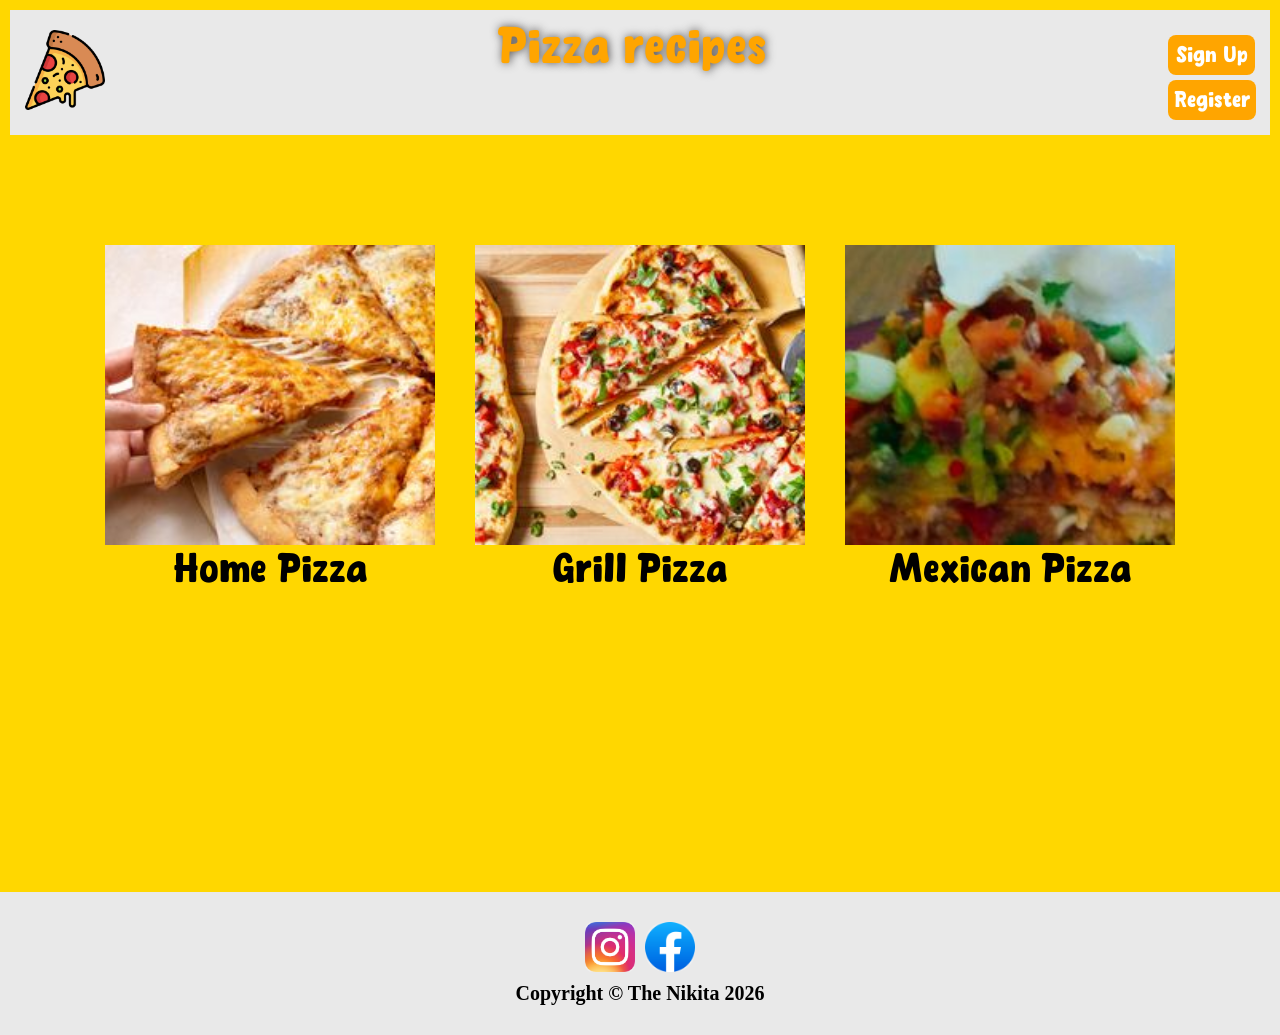
<file: index.html>
<!DOCTYPE html>
<html lang="en">

<head>
  <meta charset="UTF-8">
  <meta name="viewport" content="width=device-width, initial-scale=1.0">
  <link rel="stylesheet" href="styles.css">
  <title>Odin recipes</title>
</head>

<body class="body">
  <header class="header">
    <div class="logo">
      <img class="logopizza" src="./images/logo.jpg" alt="logo">
    </div>
    <div class="nametitle">Pizza recipes</div>
    <div class="buttons1">
      <button class="signup">Sign Up</button>
      <button class="reg">Register</button>
    </div>  
  </header>
  
  <div class="hero">
    <div class="navigator">
      <div class="navone">
        <a href="./recipes/pizza.html">
          <button class="pizza1"></button>
        </a>
        <div class="navtone">Home Pizza</div>
      </div>
      <div class="navtwo">
        <a href="./recipes/pizza2.html">
          <button class="pizza2"></button>
        </a>
        <div class="navttwo">Grill Pizza</div>
      </div>
      <div class="navthree">
        <a href="./recipes/pizza3.html">
        <button class="pizza3"></button>
        </a>
        <div class="navtthree">Mexican Pizza</div>
      </div>
    </div>
  </div>

  <div class="bottomb">
    <div class="links">
      <button class="instagram"></button>
      <button class="facebook"></button>
    </div>
    <div class="bottext"><strong>Copyright © The Nikita 2026</strong></div>
    
  </div>


</body>   


</html>
</file>
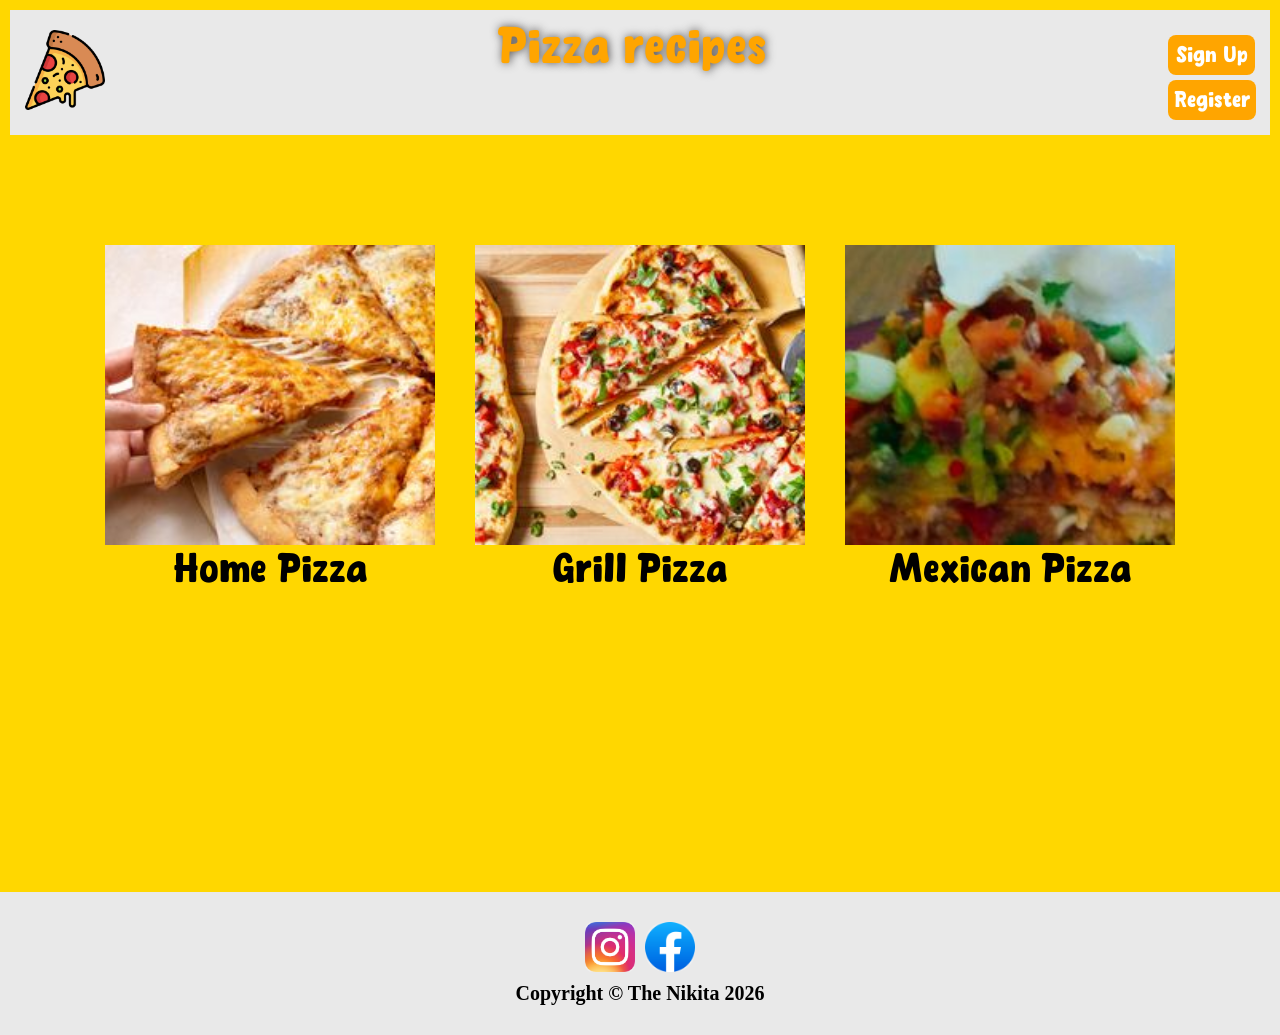
<file: odin-recipies/index.html>
<!DOCTYPE html>
<html lang="en">

<head>
  <meta charset="UTF-8">
  <meta name="viewport" content="width=device-width, initial-scale=1.0">
  <link rel="stylesheet" href="styles.css">
  <title>Odin recipes</title>
</head>

<body class="body">
  <header class="header">
    <div class="logo">
      <img class="logopizza" src="images/logo.jpg" alt="logo">
    </div>
    <div class="nametitle">Pizza recipes</div>
    <div class="buttons1">
      <button class="signup">Sign Up</button>
      <button class="reg">Register</button>
    </div>  
  </header>
  
  <div class="hero">
    <div class="navigator">
      <div class="navone">
        <a href="./recipes/pizza.html">
          <button class="pizza1"></button>
        </a>
        <div class="navtone">Home Pizza</div>
      </div>
      <div class="navtwo">
        <a href="./recipes/pizza2.html">
          <button class="pizza2"></button>
        </a>
        <div class="navttwo">Grill Pizza</div>
      </div>
      <div class="navthree">
        <a href="./recipes/pizza3.html">
        <button class="pizza3"></button>
        </a>
        <div class="navtthree">Mexican Pizza</div>
      </div>
    </div>
  </div>

  <div class="bottomb">
    <div class="links">
      <button class="instagram"></button>
      <button class="facebook"></button>
    </div>
    <div class="bottext"><strong>Copyright © The Nikita 2026</strong></div>
    
  </div>


</body>   


</html>
</file>
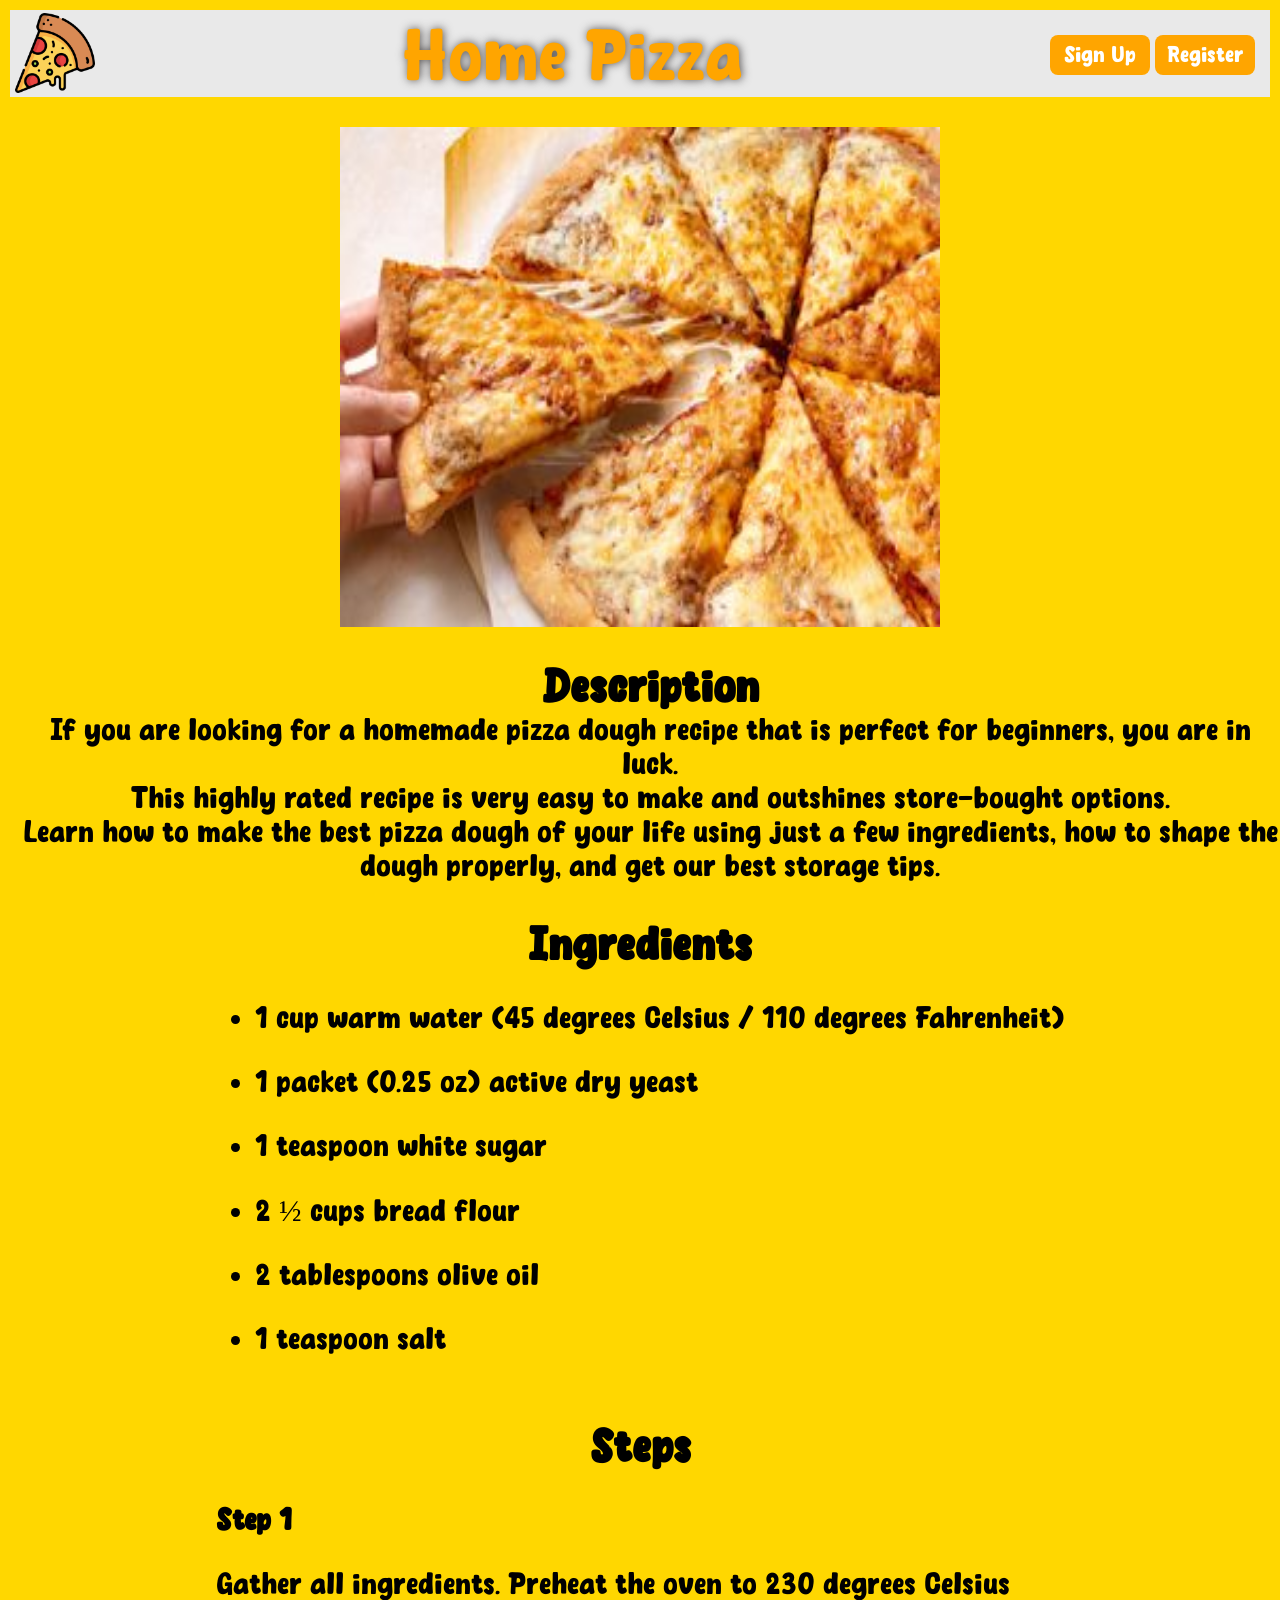
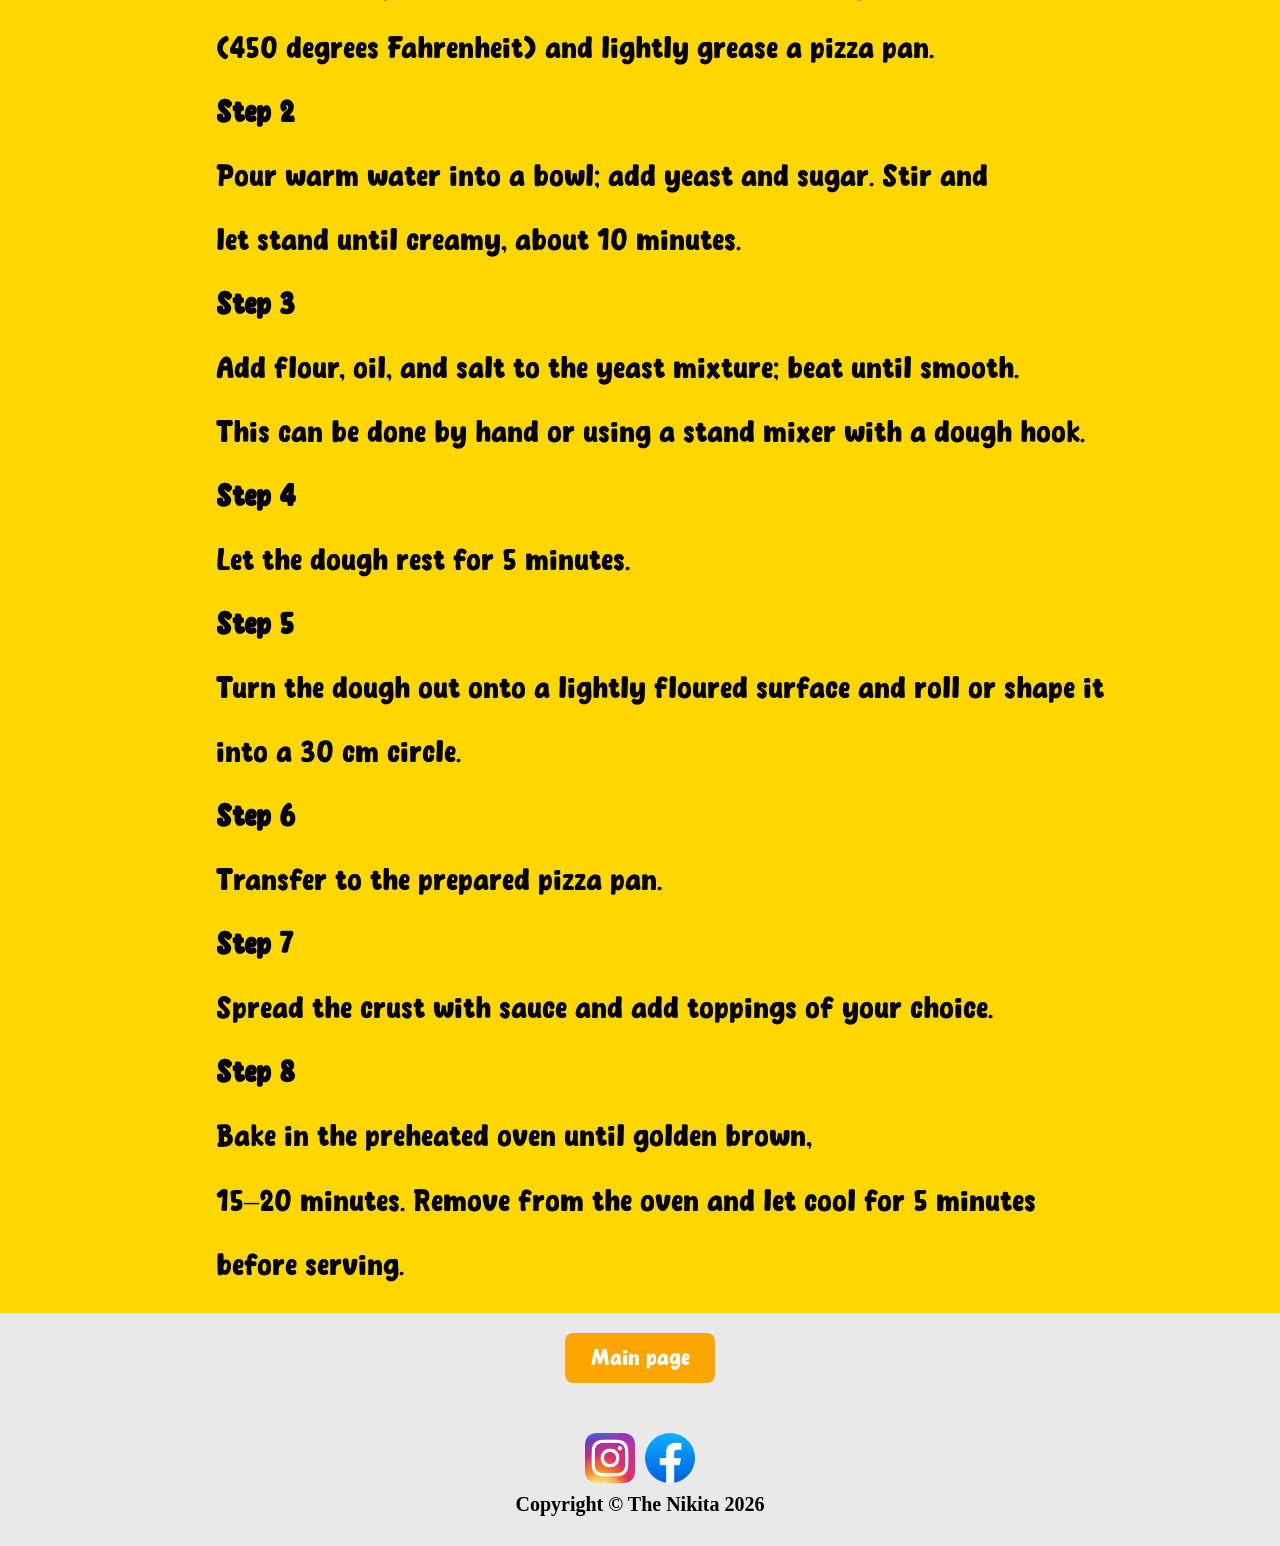
<file: recipes/pizza.html>
<!DOCTYPE html>
<html lang="en">

<head>
  <meta charset="UTF-8">
  <meta name="viewport" content="width=device-width, initial-scale=1.0">
  <link rel="stylesheet" href="../stylespizza.css">
  <title>Home Pizza</title>
</head>

<body class="body">
  <header class="headerpage">
    <div class="logo">
      <img class="logopizza" src="../images/logo.jpg" alt="logo">
    </div>
    <div class="nametitle">Home Pizza</div>
    <div class="buttons1">
      <button class="signup">Sign Up</button>
      <button class="reg">Register</button>
    </div>
  </header>

  <main class="pizzapage1">
    <div class="pizzaimg">
      <img class="pizzaimg2" src="../images/pizza1.jpg" height="382">
    </div>
    <div class="maintext">
      <div class="description">
        <div class="desc">
          <h2>Description</h2>
            If you are looking for a homemade pizza dough recipe that is perfect for beginners, you are in luck.<br>
            This highly rated recipe is very easy to make and outshines store-bought options.<br>
            Learn how to make the best pizza dough of your life using just a few ingredients, how to shape the dough properly, and get our best storage tips.<br>
        </div>
      </div>

      <div class="ing">
        <div class="ing2">
          <h2 class="titleing">Ingredients</h2>
          <ul class="ingredients">
            <li>
              <p>1 cup warm water (45 degrees Celsius / 110 degrees Fahrenheit)</p>
            </li>
            <li>
              <p>1 packet (0.25 oz) active dry yeast</p>
            </li>
            <li>
              <p>1 teaspoon white sugar</p>
            </li>
            <li>
              <p>2 ½ cups bread flour</p>
            </li>
            <li>
              <p>2 tablespoons olive oil</p>
            </li>
            <li>
              <p>1 teaspoon salt</p>
            </li>
          </ul>
        </div>
      </div>

      <div class="steps">
        <div class="steps2">
          <h2 class="titlesteps">Steps</h2>
            <ol>
              <li>
                <p><strong>Step 1</strong></p>
                <p>Gather all ingredients. Preheat the oven to 230 degrees Celsius</p>
                <p>(450 degrees Fahrenheit) and lightly grease a pizza pan.</p>
              </li>
              <li>
                <p><strong>Step 2</strong></p>
                <p>Pour warm water into a bowl; add yeast and sugar. Stir and</p>
                <p>let stand until creamy, about 10 minutes.</p>
              </li>
              <li>
                <p><strong>Step 3</strong></p>
                <p>Add flour, oil, and salt to the yeast mixture; beat until smooth.</p>
                <p>This can be done by hand or using a stand mixer with a dough hook.</p>
              </li>
              <li>
                <p><strong>Step 4</strong></p>
                <p>Let the dough rest for 5 minutes.</p>
              </li>
              <li>
                <p><strong>Step 5</strong></p>
                <p>Turn the dough out onto a lightly floured surface and roll or shape it</p>
                <p>into a 30 cm circle.</p>
              </li>
              <li>
                <p><strong>Step 6</strong></p>
                <p>Transfer to the prepared pizza pan.</p>
              </li>
              <li>
                <p><strong>Step 7</strong></p>
                <p>Spread the crust with sauce and add toppings of your choice.</p>
              </li>
              <li>
                <p><strong>Step 8</strong></p>
                <p>Bake in the preheated oven until golden brown,</p>
                <p>15–20 minutes. Remove from the oven and let cool for 5 minutes</p>
                <p>before serving.</p>
              </li>
            </ol>
        </div>
      </div>
    </div>
  </main>
  <div class="linkmain">
    <a href="../index.html">
      <button class="mainpage">Main page</button>
    </a>
    
  </div>

  <div class="bottomb">
    <div class="links">
      <button class="instagram"></button>
      <button class="facebook"></button>
    </div>
    <div class="bottext"><strong>Copyright © The Nikita 2026</strong></div>
    
  </div>
</body>
</html>
</file>
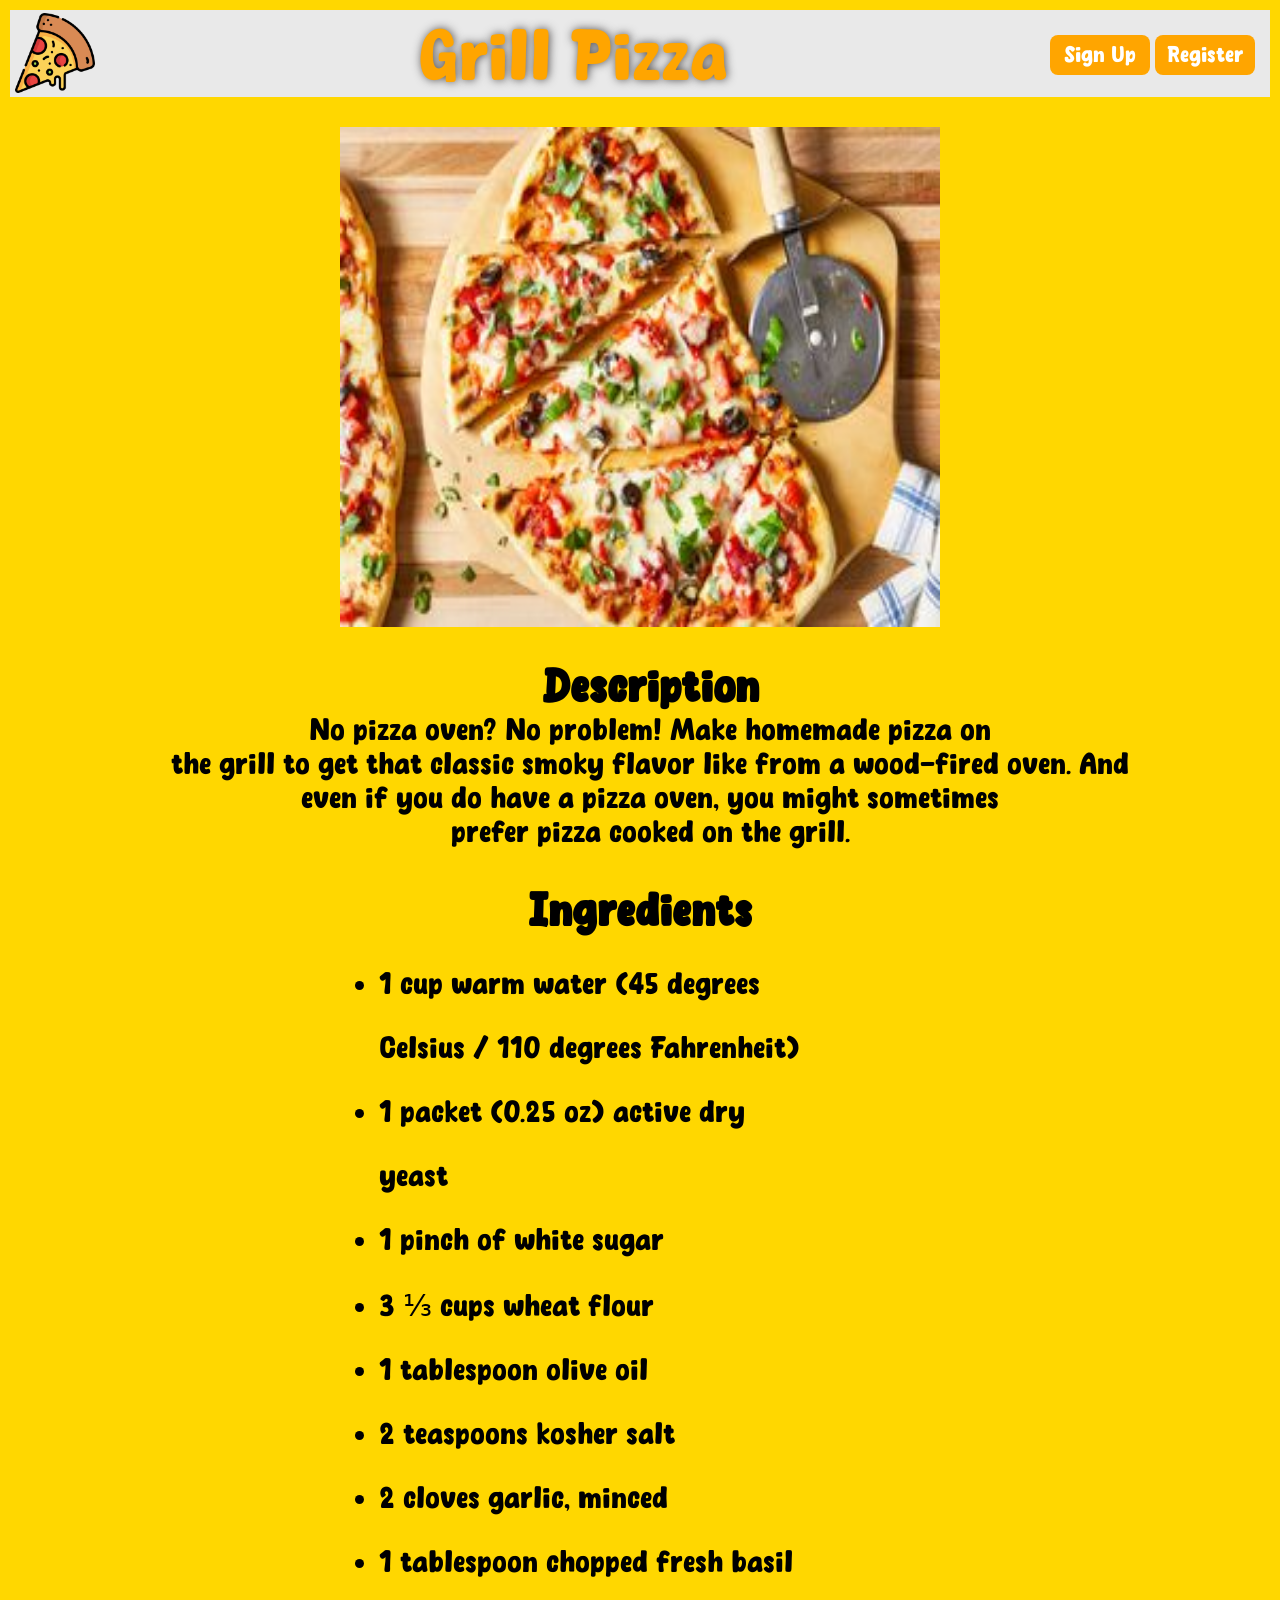
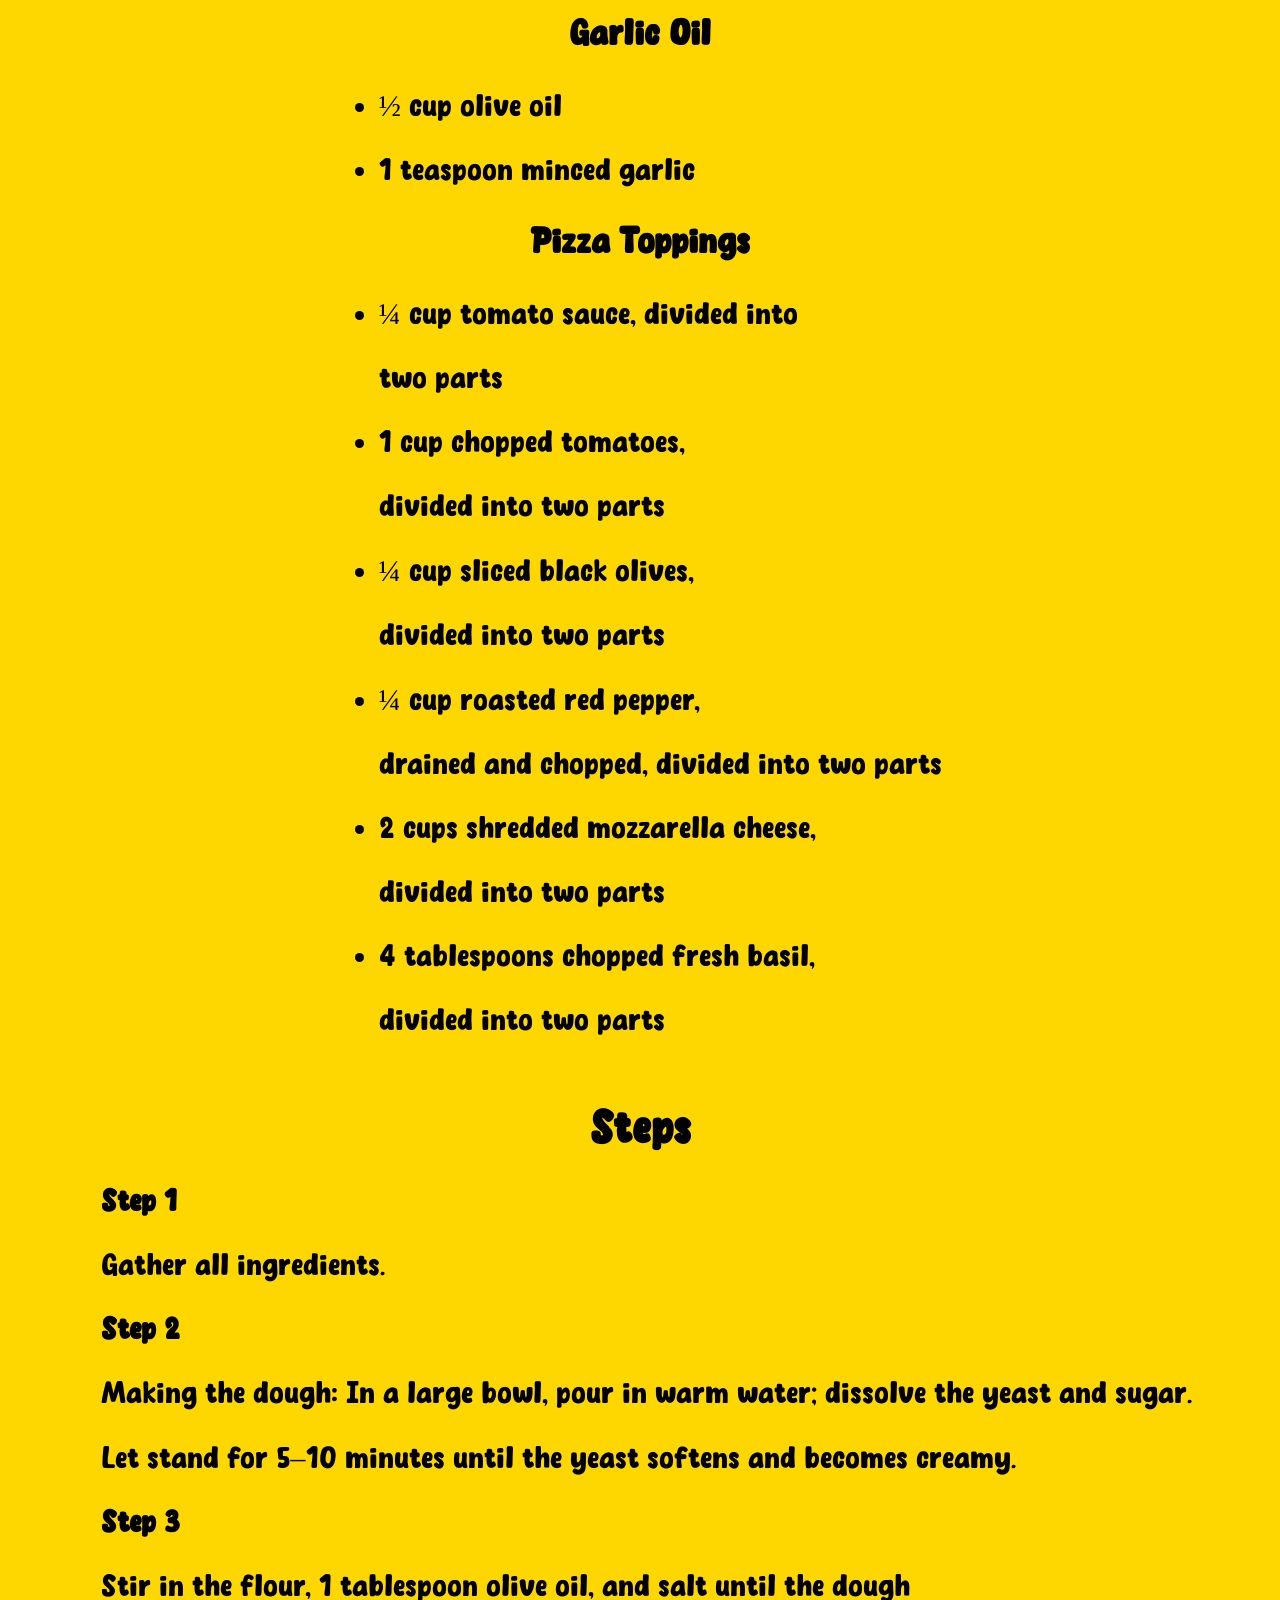
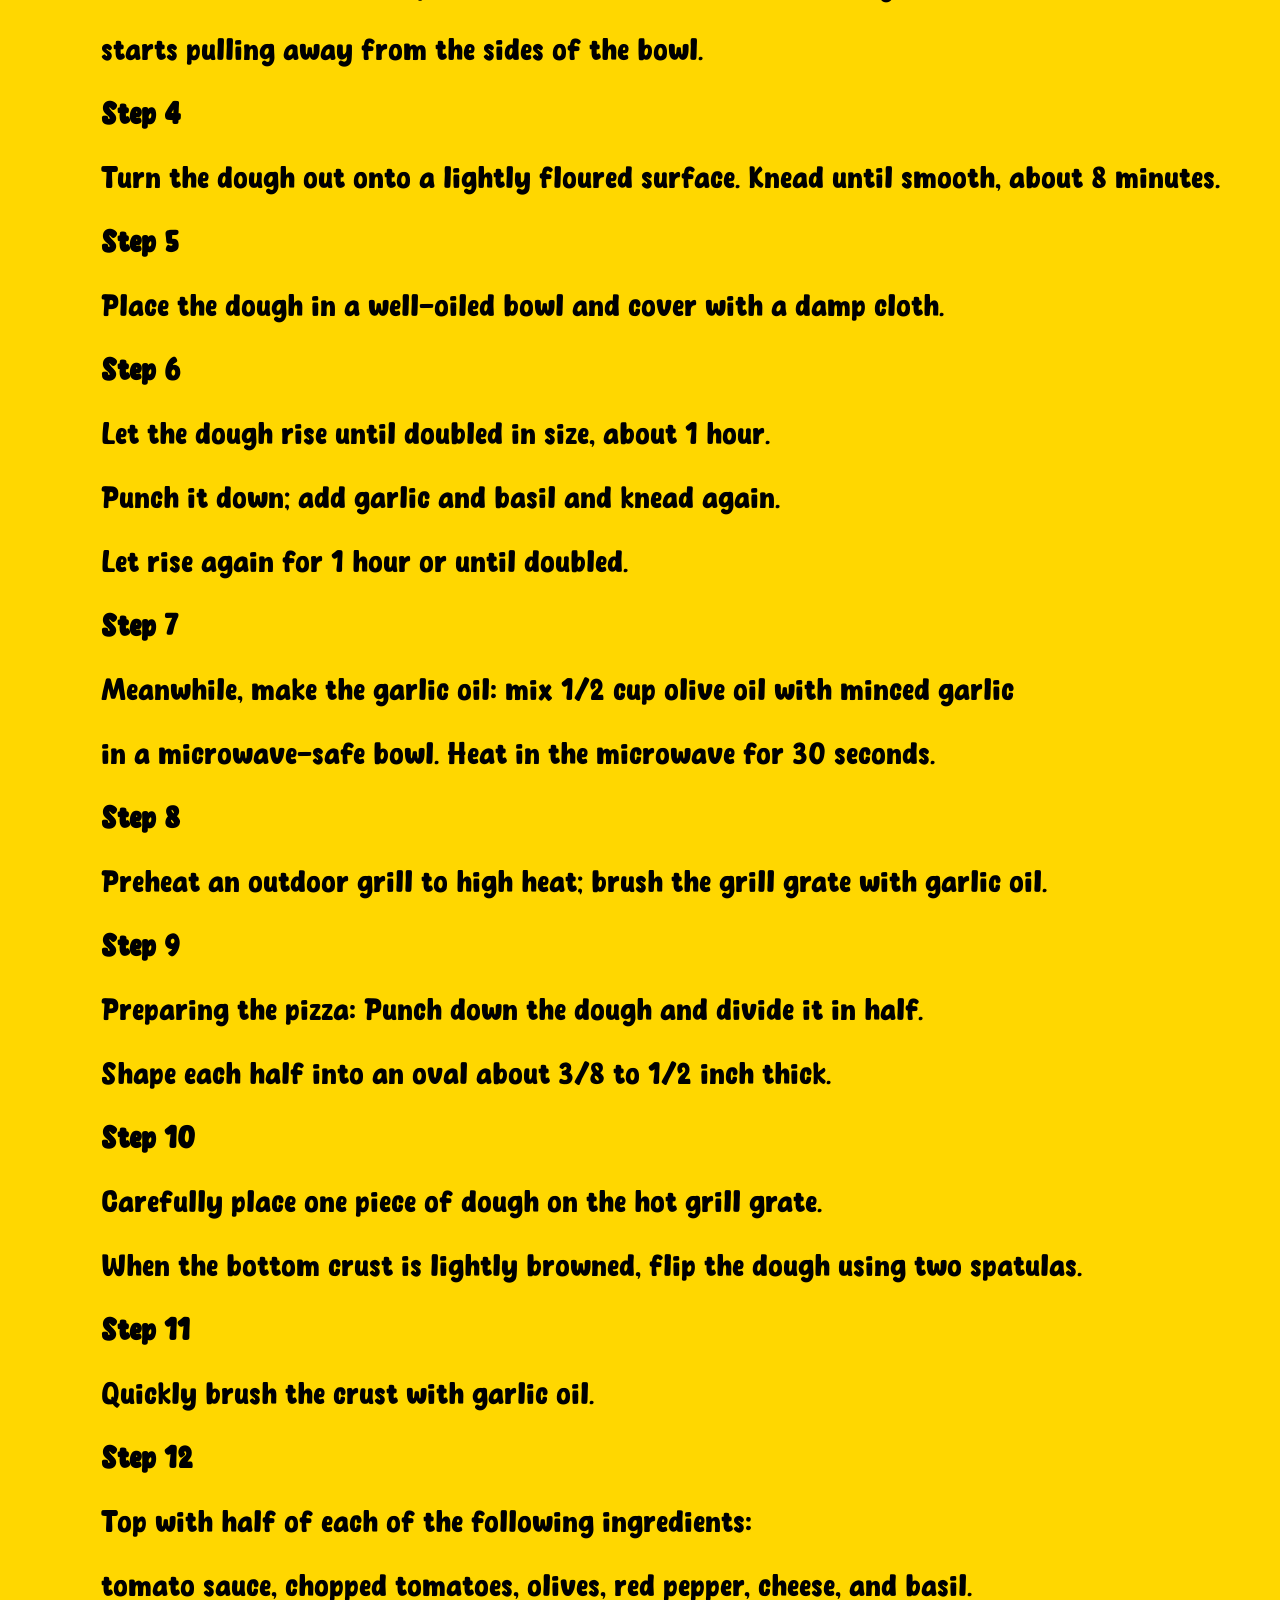
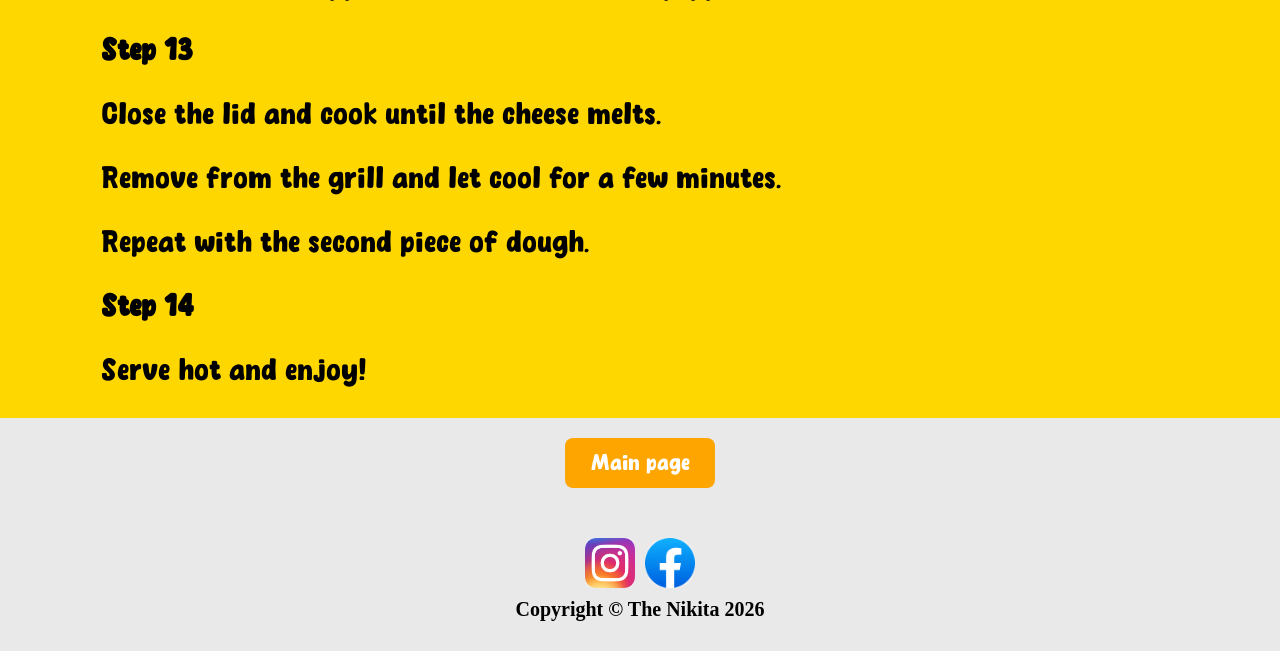
<file: recipes/pizza2.html>
<!DOCTYPE html>
<html lang="en">

<head>
  <meta charset="UTF-8">
  <meta name="viewport" content="width=device-width, initial-scale=1.0">
  <link rel="stylesheet" href="../stylespizza.css">
  <title>Grill Pizza</title>
</head>

<body class="body">
  <header class="headerpage">
    <div class="logo">
      <img class="logopizza" src="../images/logo.jpg" alt="logo">
    </div>
    <div class="nametitle">Grill Pizza</div>
    <div class="buttons1">
      <button class="signup">Sign Up</button>
      <button class="reg">Register</button>
    </div>
  </header>

  <main class="pizzapage1">
    <div class="pizzaimg">
      <img class="pizzaimg2" src="../images/pizza2.jpg" height="382">
    </div>
    <div class="maintext">
      <div class="description">
        <div class="desc">
          <h2>Description</h2>
            No pizza oven? No problem! Make homemade pizza on<br>
            the grill to get that classic smoky flavor like from a wood-fired oven. And<br>
            even if you do have a pizza oven, you might sometimes<br>
            prefer pizza cooked on the grill.<br>
        </div>
      </div>

      <div class="ing">
        <div class="ing2">
          <h2 class="titleing">Ingredients</h2>
          <ul class="ingredients">
              <li>
                <p>1 cup warm water (45 degrees</p>
                <p>Celsius / 110 degrees Fahrenheit)</p>
              </li>
              <li>
                <p>1 packet (0.25 oz) active dry</p>
                <p>yeast</p>
              </li>
              <li>
                <p>1 pinch of white sugar</p>
              </li>
              <li>
                <p>3 ⅓ cups wheat flour</p>
              </li>
              <li>
                <p>1 tablespoon olive oil</p>
              </li>
              <li>
                <p>2 teaspoons kosher salt</p>
              </li>
              <li>
                <p>2 cloves garlic, minced</p>
              </li>
              <li>
                <p>1 tablespoon chopped fresh basil</p>
              </li>
          </ul>

          <h3 class="titleing2">Garlic Oil</h3>
          <ul>
            
            <li>
              <p>½ cup olive oil</p>
            </li>
            <li>
              <p>1 teaspoon minced garlic</p>
            </li>
          </ul>

          <h3 class="titleing2">Pizza Toppings</h3>
          <ul>
            <li>
              <p>¼ cup tomato sauce, divided into</p>
              <p>two parts</p>
            </li>
            <li>
              <p>1 cup chopped tomatoes,</p>
              <p>divided into two parts</p>
            </li>
            <li>
              <p>¼ cup sliced black olives,</p>
              <p>divided into two parts</p>
            </li>
            <li>
              <p>¼ cup roasted red pepper,</p>
              <p>drained and chopped, divided into two parts</p>
            </li>
            <li>
              <p>2 cups shredded mozzarella cheese,</p>
              <p>divided into two parts</p>
            </li>
            <li>
              <p>4 tablespoons chopped fresh basil,</p>
              <p>divided into two parts</p>
            </li>
          </ul>
        </div>
      </div>

      <div class="steps">
        <div class="steps2">
          <h2 class="titlesteps">Steps</h2>
            <ol>
              <li><p><strong>Step 1</strong></p>
                <p>Gather all ingredients.</p>
              </li>
              <li><p><strong>Step 2</strong></p>
                <p>Making the dough: In a large bowl, pour in warm water; dissolve the yeast and sugar.</p>
                <p>Let stand for 5–10 minutes until the yeast softens and becomes creamy.</p>
              </li>
              <li><p><strong>Step 3</strong></p>
                <p>Stir in the flour, 1 tablespoon olive oil, and salt until the dough</p>
                <p>starts pulling away from the sides of the bowl.</p>
              </li>
              <li><p><strong>Step 4</strong></p>
                <p>Turn the dough out onto a lightly floured surface. Knead until smooth, about 8 minutes.</p>
              </li>
              <li><p><strong>Step 5</strong></p>
                <p>Place the dough in a well-oiled bowl and cover with a damp cloth.</p>
              </li>
              <li><p><strong>Step 6</strong></p>
                <p>Let the dough rise until doubled in size, about 1 hour.</p>
                <p>Punch it down; add garlic and basil and knead again.</p>
                <p>Let rise again for 1 hour or until doubled.</p>
              </li>
              <li><p><strong>Step 7</strong></p>
                <p>Meanwhile, make the garlic oil: mix 1/2 cup olive oil with minced garlic</p>
                <p>in a microwave-safe bowl. Heat in the microwave for 30 seconds.</p>
              </li>
              <li><p><strong>Step 8</strong></p>
                <p>Preheat an outdoor grill to high heat; brush the grill grate with garlic oil.</p>
              </li>
              <li><p><strong>Step 9</strong></p>
                <p>Preparing the pizza: Punch down the dough and divide it in half.</p>
                <p>Shape each half into an oval about 3/8 to 1/2 inch thick.</p>
              </li>
              <li><p><strong>Step 10</strong></p>
                <p>Carefully place one piece of dough on the hot grill grate.</p>
                <p>When the bottom crust is lightly browned, flip the dough using two spatulas.</p>
              </li>
              <li><p><strong>Step 11</strong></p>
                <p>Quickly brush the crust with garlic oil.</p>
              </li>
              <li><p><strong>Step 12</strong></p>
                <p>Top with half of each of the following ingredients:</p>
                <p>tomato sauce, chopped tomatoes, olives, red pepper, cheese, and basil.</p>
              </li>
              <li><p><strong>Step 13</strong></p>
                <p>Close the lid and cook until the cheese melts.</p>
                <p>Remove from the grill and let cool for a few minutes.</p>
                <p>Repeat with the second piece of dough.</p>
              </li>
              <li><p><strong>Step 14</strong></p>
                <p>Serve hot and enjoy!</p>
              </li>
            </ol>
        </div>
      </div>
    </div>
  </main>
  <div class="linkmain">
    <a href="../index.html">
      <button class="mainpage">Main page</button>
    </a>
    
  </div>

  <div class="bottomb">
    <div class="links">
      <button class="instagram"></button>
      <button class="facebook"></button>
    </div>
    <div class="bottext"><strong>Copyright © The Nikita 2026</strong></div>
    
  </div>
</body>
</html>
</file>
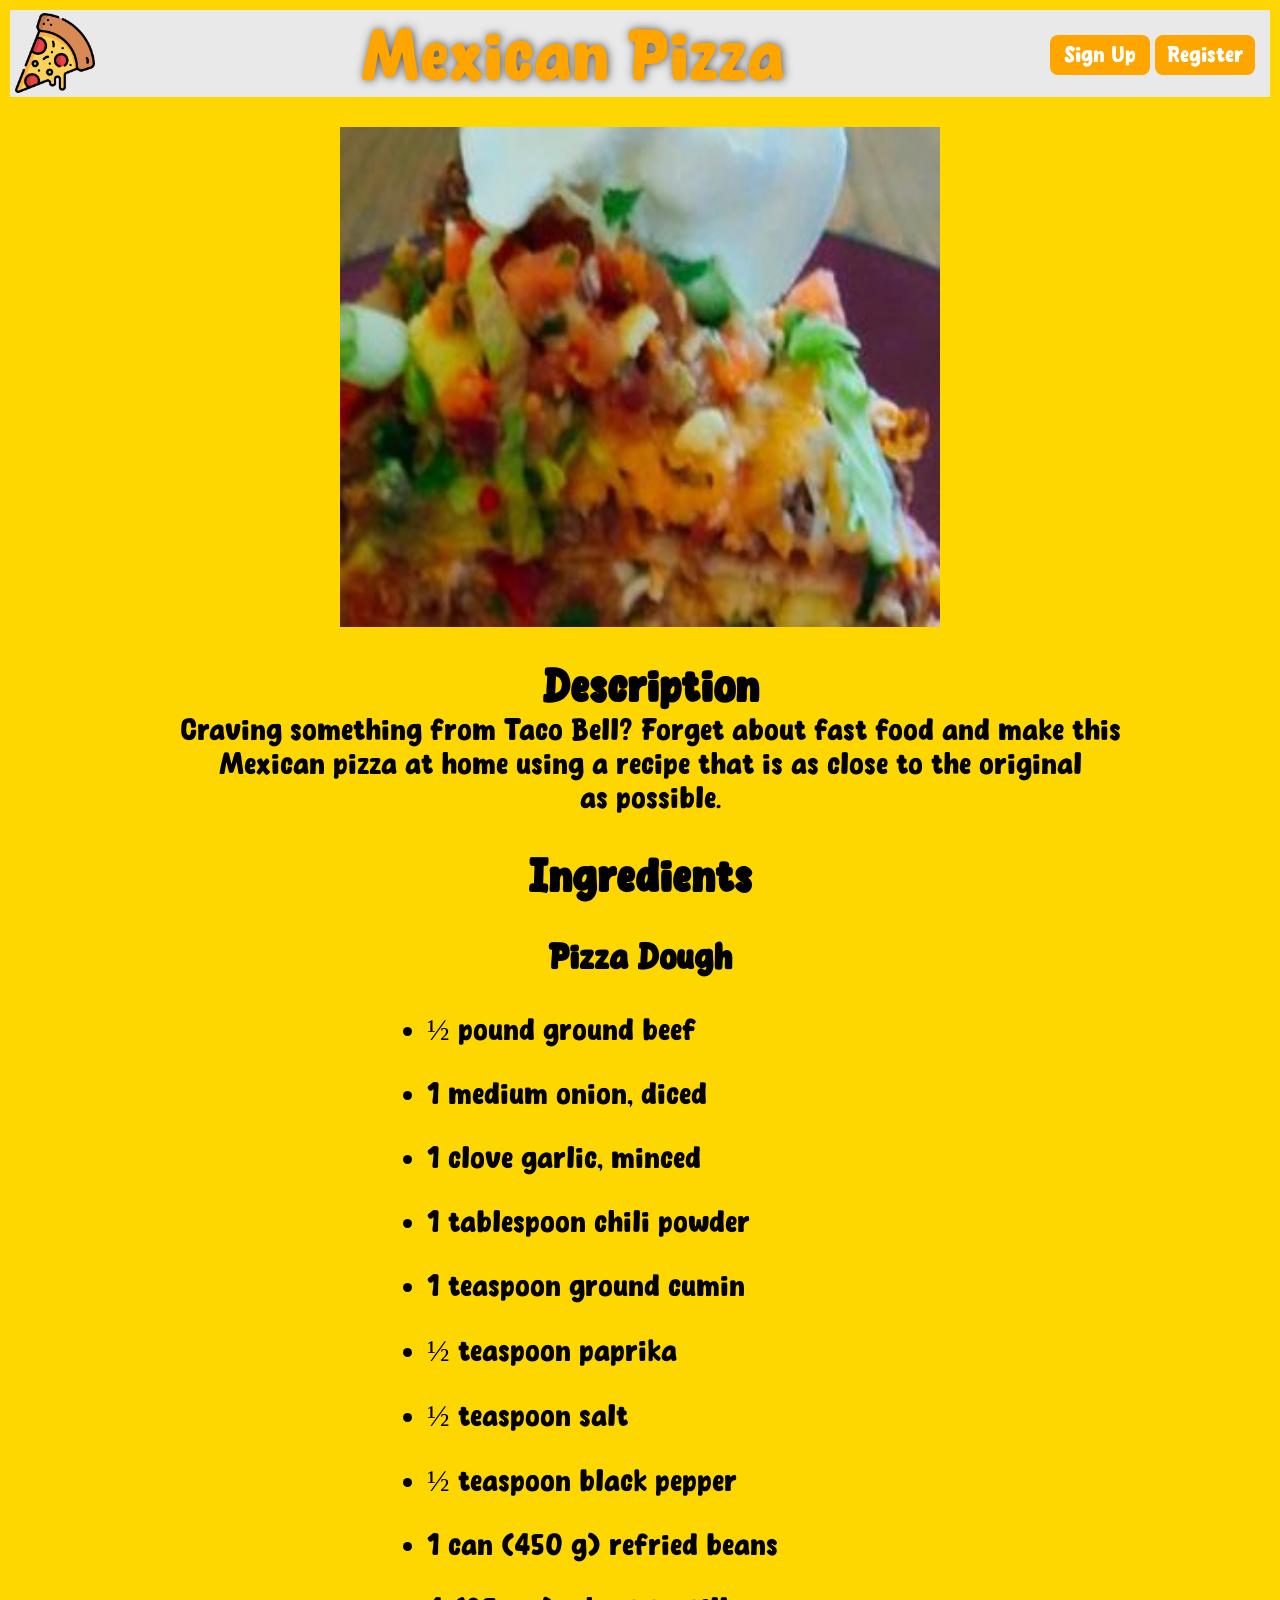
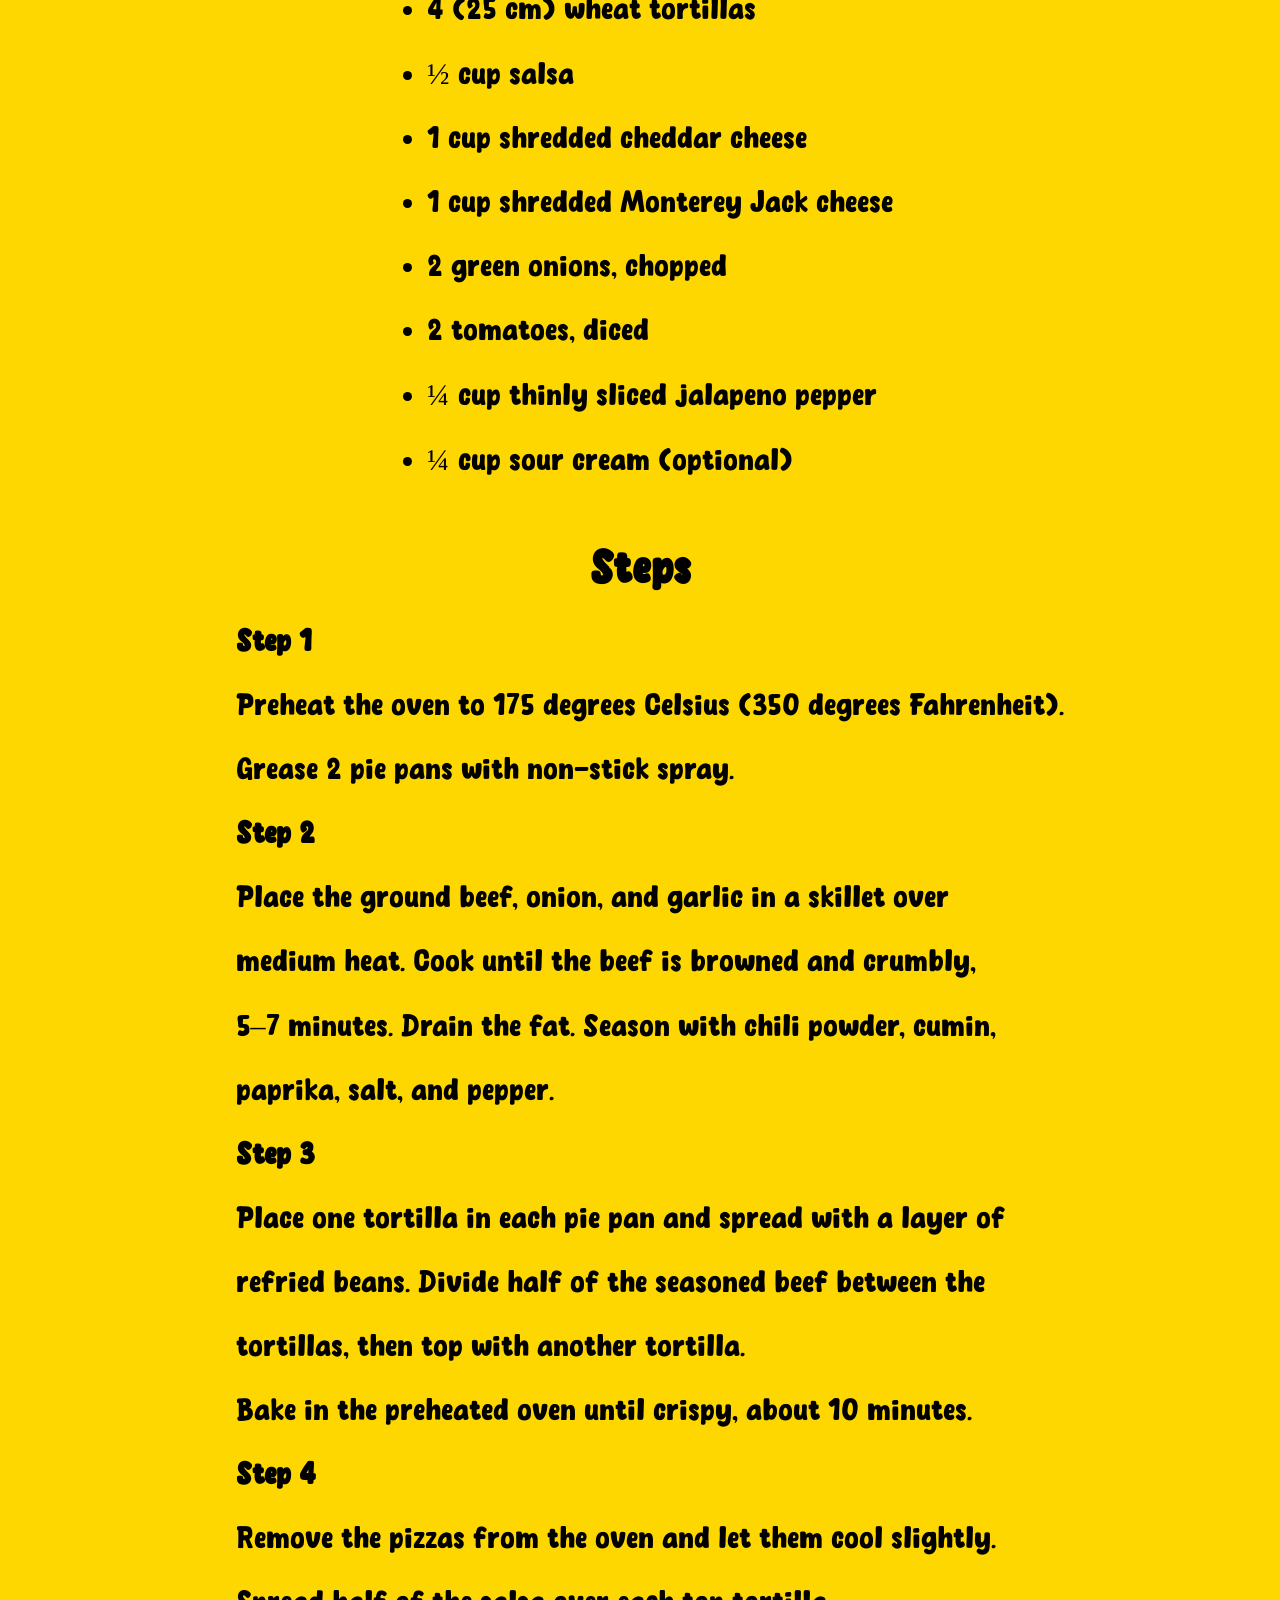
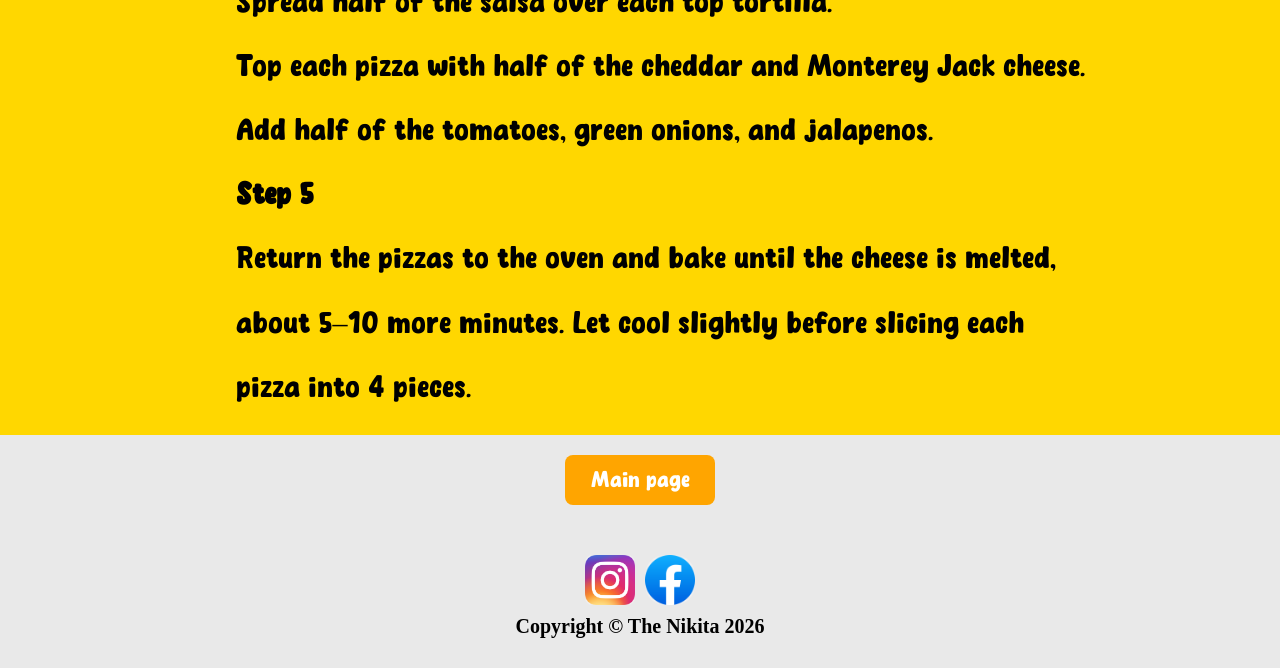
<file: recipes/pizza3.html>
<!DOCTYPE html>
<html lang="en">

<head>
  <meta charset="UTF-8">
  <meta name="viewport" content="width=device-width, initial-scale=1.0">
  <link rel="stylesheet" href="../stylespizza.css">
  <title>Mexican Pizza</title>
</head>

<body class="body">
  <header class="headerpage">
    <div class="logo">
      <img class="logopizza" src="../images/logo.jpg" alt="logo">
    </div>
    <div class="nametitle">Mexican Pizza</div>
    <div class="buttons1">
      <button class="signup">Sign Up</button>
      <button class="reg">Register</button>
    </div>
  </header>

  <main class="pizzapage1">
    <div class="pizzaimg">
      <img class="pizzaimg2" src="../images/pizza3.jpg" height="382">
    </div>
    <div class="maintext">
      <div class="description">
        <div class="desc">
          <h2>Description</h2>
            Craving something from Taco Bell? Forget about fast food and make this<br>
            Mexican pizza at home using a recipe that is as close to the original<br>
            as possible.<br>
        </div>
      </div>

      <div class="ing">
        <div class="ing2">
          <h2 class="titleing">Ingredients</h2>
          <h3 class="titleing2">Pizza Dough</h3>
          <ul class="ingredients">
            
            <li>
              <p>½ pound ground beef</p>
            </li>
            <li>
              <p>1 medium onion, diced</p>
            </li>
            <li>
              <p>1 clove garlic, minced</p>
            </li>
            <li>
              <p>1 tablespoon chili powder</p>
            </li>
            <li>
              <p>1 teaspoon ground cumin</p>
            </li>
            <li>
              <p>½ teaspoon paprika</p>
            </li>
            <li>
              <p>½ teaspoon salt</p>
            </li>
            <li>
              <p>½ teaspoon black pepper</p>
            </li>
            <li>
              <p>1 can (450 g) refried beans</p>
            </li>
            <li>
              <p>4 (25 cm) wheat tortillas</p>
            </li>
            <li>
              <p>½ cup salsa</p>
            </li>
            <li>
              <p>1 cup shredded cheddar cheese</p>
            </li>
            <li>
              <p>1 cup shredded Monterey Jack cheese</p>
            </li>
            <li>
              <p>2 green onions, chopped</p>
            </li>
            <li>
              <p>2 tomatoes, diced</p>
            </li>
            <li>
              <p>¼ cup thinly sliced jalapeño pepper</p>
            </li>
            <li>
              <p>¼ cup sour cream (optional)</p>
            </li>
          </ul>
        </div>
      </div>

      <div class="steps">
        <div class="steps2">
          <h2 class="titlesteps">Steps</h2>
            <ol>
              <li><p><strong>Step 1</strong></p>
                <p>Preheat the oven to 175 degrees Celsius (350 degrees Fahrenheit).</p>
                <p>Grease 2 pie pans with non-stick spray.</p>
              </li>
              <li><p><strong>Step 2</strong></p>
                <p>Place the ground beef, onion, and garlic in a skillet over</p>
                <p>medium heat. Cook until the beef is browned and crumbly,</p>
                <p>5–7 minutes. Drain the fat. Season with chili powder, cumin,</p>
                <p>paprika, salt, and pepper.</p>
              </li>
              <li><p><strong>Step 3</strong></p>
                <p>Place one tortilla in each pie pan and spread with a layer of</p>
                <p>refried beans. Divide half of the seasoned beef between the</p>
                <p>tortillas, then top with another tortilla.</p>
                <p>Bake in the preheated oven until crispy, about 10 minutes.</p>
              </li>
              <li><p><strong>Step 4</strong></p>
                <p>Remove the pizzas from the oven and let them cool slightly.</p>
                <p>Spread half of the salsa over each top tortilla.</p>
                <p>Top each pizza with half of the cheddar and Monterey Jack cheese.</p>
                <p>Add half of the tomatoes, green onions, and jalapeños.</p>
              </li>
              <li><p><strong>Step 5</strong></p>
                <p>Return the pizzas to the oven and bake until the cheese is melted,</p>
                <p>about 5–10 more minutes. Let cool slightly before slicing each</p>
                <p>pizza into 4 pieces.</p>
              </li>
            </ol>
        </div>
      </div>
    </div>
  </main>
  <div class="linkmain">
    <a href="../index.html">
      <button class="mainpage">Main page</button>
    </a>
    
  </div>

  <div class="bottomb">
    <div class="links">
      <button class="instagram"></button>
      <button class="facebook"></button>
    </div>
    <div class="bottext"><strong>Copyright © The Nikita 2026</strong></div>
    
  </div>
</body>
</html>
</file>
<file: styles.css>
@font-face {
  font-family: 'pizza1';
  src: url(./fonts/SpicyPizza.ttf) format('truetype');
  font-weight: normal;
  font-style: normal;
}

.body {
  margin: 0px;
}
/*/ Header panell /*/
.header {
  display: flex;
  font-family: 'pizza1';
  background: rgb(233, 233, 233);
  justify-content: center;
  border: 10px solid gold;
}

.logopizza {
  height: 80px;
  width: 80px;
  padding-left: 5px;
  padding-top: 3px;
}

.nametitle {
  text-align: center;
  flex-grow: 1;
  font-size: 70px;
  color: orange;
  text-shadow: rgb(85, 82, 82) 1px 0 10px;
  justify-content: center;
  padding-top: 10px;
  
  
}

.buttons1 {
  display: flex;
  gap: 5px;
  padding-top: 25px;
  padding-right: 15px;
  flex-wrap: wrap;
  
}

.signup {
  font-size: 22px;
  font-family: 'pizza1';
  color: white;
  background: orange;
  border: 0px;
  border-radius: 8px;
  height: 40px;
  width: 100px;
  
}

.signup:hover {
  color: rgb(0, 0, 0);
}
.reg {
  font-size: 22px;
  font-family: 'pizza1';
  color: white;
  background: orange;
  border: 0px;
  border-radius: 8px;
  height: 40px;
  width: 100px;
}
.reg:hover {
  color: rgb(0, 0, 0);
}


.hero {
  display: flex;
  justify-content: center;
  background: gold;
  background-size: cover;
}

.navigator {
  display: flex;
  padding-top: 100px;
  padding-bottom: 300px;
  flex-wrap: wrap;
  gap: 40px;
  
}

.navone {
  display: block;
  
}

.pizza1 {
  height: 400px;
  width: 500px;
  background-image: url(./images/pizza1.jpg);
  background-size: cover;
  border: 0px;
  transition: transform 0.2s ease-in-out;
}
.pizza1:hover {
  transform: scale(1.1);
}
.navtone {
  font-family: 'pizza1';
  font-size: 40px;
  text-align: center;
  
}

.pizza2 {
  height: 400px;
  width: 500px;
  background-image: url(./images/pizza2.jpg);
  background-size: cover;
  border: 0px;
  transition: transform 0.2s ease-in-out;
}
.pizza2:hover {
  transform: scale(1.1);
}
.navttwo {
  font-family: 'pizza1';
  font-size: 40px;
  text-align: center;
  
}

.pizza3 {
  height: 400px;
  width: 500px;
  background-image: url(./images/pizza3.jpg);
  background-size: cover;
  border: 0px;
  transition: transform 0.2s ease-in-out;
}
.pizza3:hover {
  transform: scale(1.1);
}
.navtthree {
  font-family: 'pizza1';
  font-size: 40px;
  text-align: center;
  
}

.bottomb {
  display: block;
  text-align: center;
  padding-top: 30px;
  padding-bottom: 30px;
  background: rgb(233, 233, 233);
}
.bottext {
  font-size: 20px;
}

.links {
  display: flex;
  gap: 10px;
  justify-content: center;
  padding-bottom: 10px;
}

.instagram {
  background-image: url(./images/instaicon.png);
  background-size: cover;
  border-radius: 7px;
  width: 50px;
  height: 50px;
  border: 0px;
  transition: transform 0.2s ease-in-out;
}
.instagram:hover {
  transform: scale(1.1);
}

.facebook {
  background-image: url(./images/facebicon.png);
  background-size: cover;
  border-radius: 20px;
  width: 50px;
  height: 50px;
  border: 0px;
  transition: transform 0.2s ease-in-out;
}
.facebook:hover {
  transform: scale(1.1);
}

@media (max-width: 1611px) {

.buttons1 {
  width: 87px;
  height: 80px;
  padding-bottom: 20px;
  padding-left: 10px;
    
    }

.nametitle {
  font-size: 50px;
  }

.logopizza {
  padding-top: 20px;
  padding-left: 15px;
  }
.pizza1 {
  width: 330px;
  height: 300px;
}
.pizza2 {
  width: 330px;
  height: 300px;
}
.pizza3 {
  width: 330px;
  height: 300px;
}
.navigator {
  justify-content: center;
}

}
</file>
<file: odin-recipies/styles.css>
@font-face {
  font-family: 'pizza1';
  src: url(./fonts/SpicyPizza.ttf) format('truetype');
  font-weight: normal;
  font-style: normal;
}

.body {
  margin: 0px;
}
/*/ Header panell /*/
.header {
  display: flex;
  font-family: 'pizza1';
  background: rgb(233, 233, 233);
  justify-content: center;
  border: 10px solid gold;
}

.logopizza {
  height: 80px;
  width: 80px;
  padding-left: 5px;
  padding-top: 3px;
}

.nametitle {
  text-align: center;
  flex-grow: 1;
  font-size: 70px;
  color: orange;
  text-shadow: rgb(85, 82, 82) 1px 0 10px;
  justify-content: center;
  padding-top: 10px;
  
  
}

.buttons1 {
  display: flex;
  gap: 5px;
  padding-top: 25px;
  padding-right: 15px;
  flex-wrap: wrap;
  
}

.signup {
  font-size: 22px;
  font-family: 'pizza1';
  color: white;
  background: orange;
  border: 0px;
  border-radius: 8px;
  height: 40px;
  width: 100px;
  
}

.signup:hover {
  color: rgb(0, 0, 0);
}
.reg {
  font-size: 22px;
  font-family: 'pizza1';
  color: white;
  background: orange;
  border: 0px;
  border-radius: 8px;
  height: 40px;
  width: 100px;
}
.reg:hover {
  color: rgb(0, 0, 0);
}


.hero {
  display: flex;
  justify-content: center;
  background: gold;
  background-size: cover;
}

.navigator {
  display: flex;
  padding-top: 100px;
  padding-bottom: 300px;
  flex-wrap: wrap;
  gap: 40px;
  
}

.navone {
  display: block;
  
}

.pizza1 {
  height: 400px;
  width: 500px;
  background-image: url(./images/pizza1.jpg);
  background-size: cover;
  border: 0px;
  transition: transform 0.2s ease-in-out;
}
.pizza1:hover {
  transform: scale(1.1);
}
.navtone {
  font-family: 'pizza1';
  font-size: 40px;
  text-align: center;
  
}

.pizza2 {
  height: 400px;
  width: 500px;
  background-image: url(./images/pizza2.jpg);
  background-size: cover;
  border: 0px;
  transition: transform 0.2s ease-in-out;
}
.pizza2:hover {
  transform: scale(1.1);
}
.navttwo {
  font-family: 'pizza1';
  font-size: 40px;
  text-align: center;
  
}

.pizza3 {
  height: 400px;
  width: 500px;
  background-image: url(./images/pizza3.jpg);
  background-size: cover;
  border: 0px;
  transition: transform 0.2s ease-in-out;
}
.pizza3:hover {
  transform: scale(1.1);
}
.navtthree {
  font-family: 'pizza1';
  font-size: 40px;
  text-align: center;
  
}

.bottomb {
  display: block;
  text-align: center;
  padding-top: 30px;
  padding-bottom: 30px;
  background: rgb(233, 233, 233);
}
.bottext {
  font-size: 20px;
}

.links {
  display: flex;
  gap: 10px;
  justify-content: center;
  padding-bottom: 10px;
}

.instagram {
  background-image: url(./images/instaicon.png);
  background-size: cover;
  border-radius: 7px;
  width: 50px;
  height: 50px;
  border: 0px;
  transition: transform 0.2s ease-in-out;
}
.instagram:hover {
  transform: scale(1.1);
}

.facebook {
  background-image: url(./images/facebicon.png);
  background-size: cover;
  border-radius: 20px;
  width: 50px;
  height: 50px;
  border: 0px;
  transition: transform 0.2s ease-in-out;
}
.facebook:hover {
  transform: scale(1.1);
}

@media (max-width: 1611px) {

.buttons1 {
  width: 87px;
  height: 80px;
  padding-bottom: 20px;
  padding-left: 10px;
    
    }

.nametitle {
  font-size: 50px;
  }

.logopizza {
  padding-top: 20px;
  padding-left: 15px;
  }
.pizza1 {
  width: 330px;
  height: 300px;
}
.pizza2 {
  width: 330px;
  height: 300px;
}
.pizza3 {
  width: 330px;
  height: 300px;
}
.navigator {
  justify-content: center;
}

}
</file>
<file: stylespizza.css>
@font-face {
  font-family: 'pizza1';
  src: url(./fonts/SpicyPizza.ttf) format('truetype');
  font-weight: normal;
  font-style: normal;
}

.body {
  margin: 0px;
}

.headerpage {
  display: flex;
  font-family: 'pizza1';
  background: rgb(233, 233, 233);
  justify-content: center;
  border: 10px solid gold;
}

.logopizza {
  height: 80px;
  width: 80px;
  padding-left: 5px;
  padding-top: 3px;
}

.nametitle {
  text-align: center;
  flex-grow: 1;
  font-size: 70px;
  color: orange;
  text-shadow: rgb(85, 82, 82) 1px 0 10px;
  justify-content: center;
  padding-top: 10px;
  
  
}

.buttons1 {
  display: flex;
  gap: 5px;
  padding-top: 25px;
  padding-right: 15px;
  flex-wrap: wrap;
  
}

.signup {
  font-size: 22px;
  font-family: 'pizza1';
  color: white;
  background: orange;
  border: 0px;
  border-radius: 8px;
  height: 40px;
  width: 100px;
  
}

.signup:hover {
  color: rgb(0, 0, 0);
}
.reg {
  font-size: 22px;
  font-family: 'pizza1';
  color: white;
  background: orange;
  border: 0px;
  border-radius: 8px;
  height: 40px;
  width: 100px;
}
.reg:hover {
  color: rgb(0, 0, 0);
}

.pizzapage1 {
    display: block;
    font-family: 'pizza1';
    background: gold;
}

h2 {
    margin-bottom: 0px;
}

ol {
    list-style: none;
}

.pizzaimg {
    display: flex;
    justify-content: center;
    padding-top: 20px;
    
    
}

.pizzaimg2 {
  height: 500px;
  width: 600px;
  max-width: 100%;
}
.description {
    display: flex;
    justify-content: center;
    text-align: center;
    padding-left: 20px;
    
}
.desc {
    display: block;
    font-size: 30px;
}


.maintext {
    display: block;
    justify-content: center;
    
}

.ing {
    display: flex;
    justify-content: center;
    

}
.ing2 {
    display: block;
    font-size: 30px;
    
}
.titleing {
    text-align: center;
}

.titleing2 {
    text-align: center;
}

.steps {
    display: flex;
    justify-content: center;
}
.steps2 {
    display: block;
    font-size: 30px;
}
.titlesteps {
    text-align: center;
}

.linkmain {
    display: flex;
    justify-content: center;
    background: rgb(233, 233, 233);
    padding-top: 20px;
    padding-bottom: 20px;
    
}

.mainpage {
  font-size: 22px;
  font-family: 'pizza1';
  color: white;
  background: orange;
  border: 0px;
  border-radius: 8px;
  height: 50px;
  width: 150px;
}
.mainpage:hover {
  color: rgb(0, 0, 0);
}

.bottomb {
  display: block;
  text-align: center;
  padding-top: 30px;
  padding-bottom: 30px;
  background: rgb(233, 233, 233);
}
.bottext {
  font-size: 20px;
}

.links {
  display: flex;
  gap: 10px;
  justify-content: center;
  padding-bottom: 10px;
}

.instagram {
  background-image: url(./images/instaicon.png);
  background-size: cover;
  border-radius: 7px;
  width: 50px;
  height: 50px;
  border: 0px;
  transition: transform 0.2s ease-in-out;
}
.instagram:hover {
  transform: scale(1.1);
}

.facebook {
  background-image: url(./images/facebicon.png);
  background-size: cover;
  border-radius: 20px;
  width: 50px;
  height: 50px;
  border: 0px;
  transition: transform 0.2s ease-in-out;
}
.facebook:hover {
  transform: scale(1.1);
}

@media (max-width: 642px) {
    .pizzaimg2 {
      width: 330px;
      height: 300px;
    
    }

    .buttons1 {
      width: 97px;
      height: 90px;
      padding-bottom: 20px;
    
    }

    .signup {
      font-size: 19px;
      height: 30px;
      width: 80px;
    }

    .reg {
      font-size: 19px;
      height: 30px;
      width: 80px;
    }

    .nametitle {
      font-size: 45px;
      align-content: center;
    }

    .logopizza {
      padding-top: 20px;
      padding-left: 15px;
    }

    .desc {
      font-size: 20px;
      padding-right: 5px;
    }

    .ing2 {
      font-size: 20px;
      
    }
    
    .steps2 {
      font-size: 20px;
      padding-right: 5px;
    }
}
</file>
